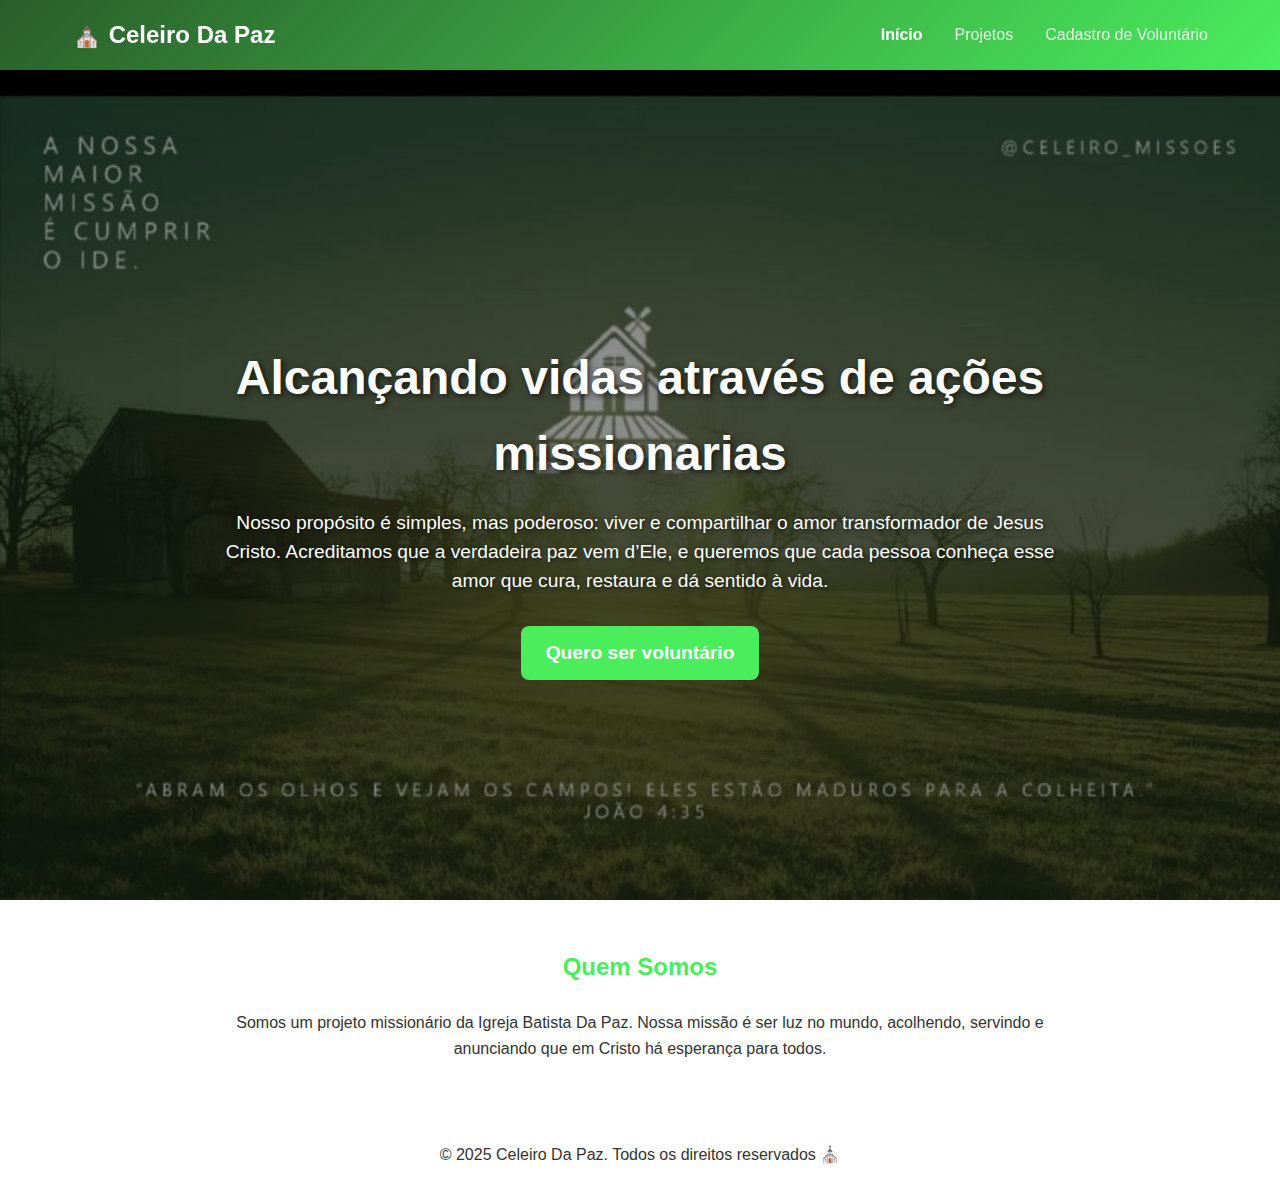
<file: index.html>
<!DOCTYPE html>
<html lang="pt-BR">
<head>
    <meta charset="UTF-8">
    <meta name="viewport" content="width=device-width, initial-scale=1.0">
    <title>Celeiro da Paz</title>
    <link rel="stylesheet" href="style.css">
    <style>
        /* Botão na seção Hero */
        .hero-btn {
            display: inline-block;
            margin-top: 30px; /* espaço acima do botão */
            padding: 12px 25px; /* tamanho interno do botão */
            background-color: #4aee5d; /* cor de fundo */
            color: white;
            text-decoration: none;
            border-radius: 8px; /* borda arredondada */
            font-size: 1.2rem;
            font-weight: bold;
            transition: background 0.3s, transform 0.3s;
        }

        .hero-btn:hover {
            background-color: #45c847;
            transform: translateY(-3px) scale(1.05);
        }
    </style>
</head>
<body>

    <!-- Cabeçalho -->
    <header>
        <nav>
            <div class="logo">&#9962; Celeiro Da Paz</div>
            <button class="menu-toggle" onclick="toggleMenu()">≡</button>
            <ul id="navMenu">
                <li><a href="index.html" class="active">Início</a></li>
                <li><a href="projeto.html">Projetos</a></li>
                <li><a href="cadastro.html">Cadastro de Voluntário</a></li>
            </ul>
        </nav>
    </header>

    <!-- Hero com imagem de fundo -->
    <section class="hero">
        <div class="hero-overlay">
            <div class="hero-content">
                <h1>Alcançando vidas através de ações missionarias</h1>
                <p>Nosso propósito é simples, mas poderoso: viver e compartilhar o amor transformador de Jesus Cristo.  
                Acreditamos que a verdadeira paz vem d’Ele, e queremos que cada pessoa conheça esse amor que cura, restaura e dá sentido à vida.</p>
                <a href="cadastro.html" class="hero-btn">Quero ser voluntário</a>
            </div>
        </div>
    </section>

    <!-- Sobre -->
    <section class="about">
        <h2>Quem Somos</h2>
        <p>Somos um projeto missionário da Igreja Batista Da Paz. Nossa missão é ser luz no mundo, acolhendo, servindo e anunciando que em Cristo há esperança para todos.</p>
    </section>

    <!-- Rodapé -->
    <footer>
        <p>&copy; 2025 Celeiro Da Paz. Todos os direitos reservados &#9962;</p>
    </footer>

    <script>
        // Toggle menu para mobile
        function toggleMenu() {
            const nav = document.getElementById('navMenu');
            nav.classList.toggle('active');
        }
    </script>
</body>
</html>
</file>
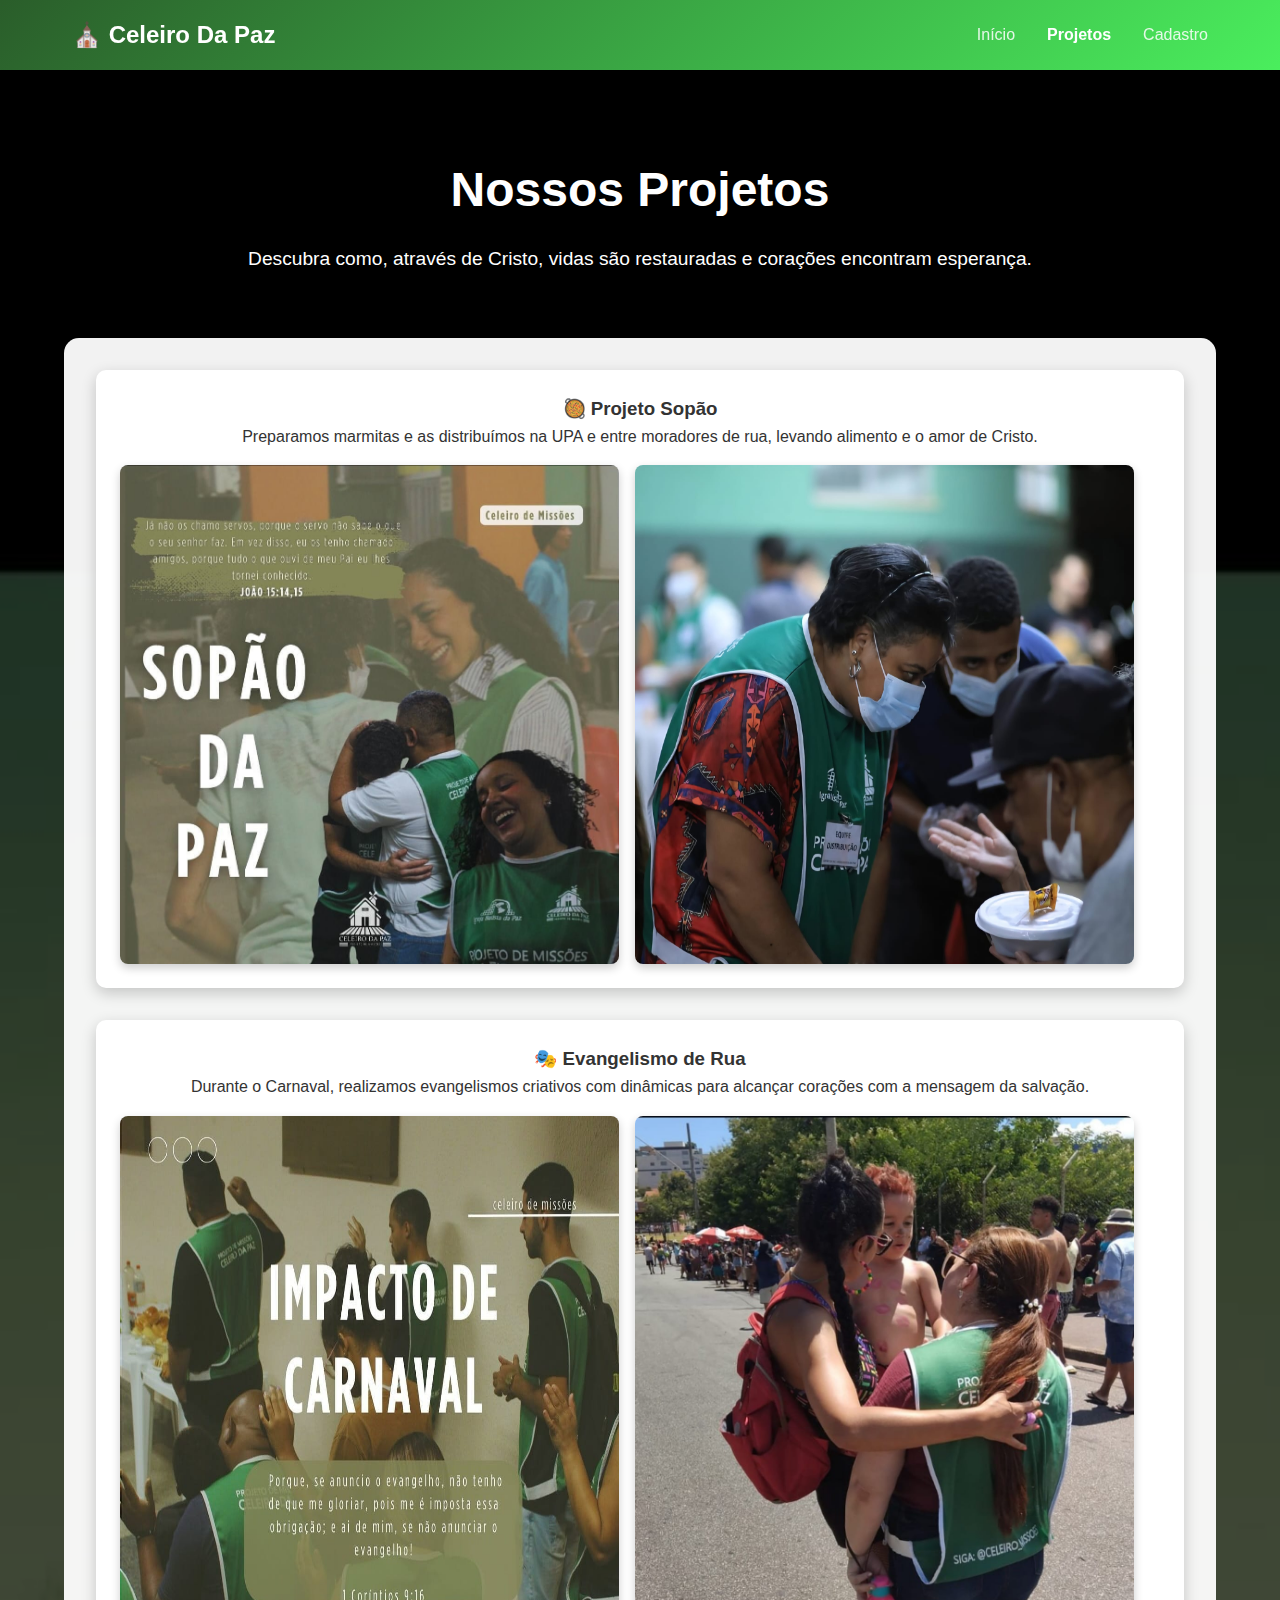
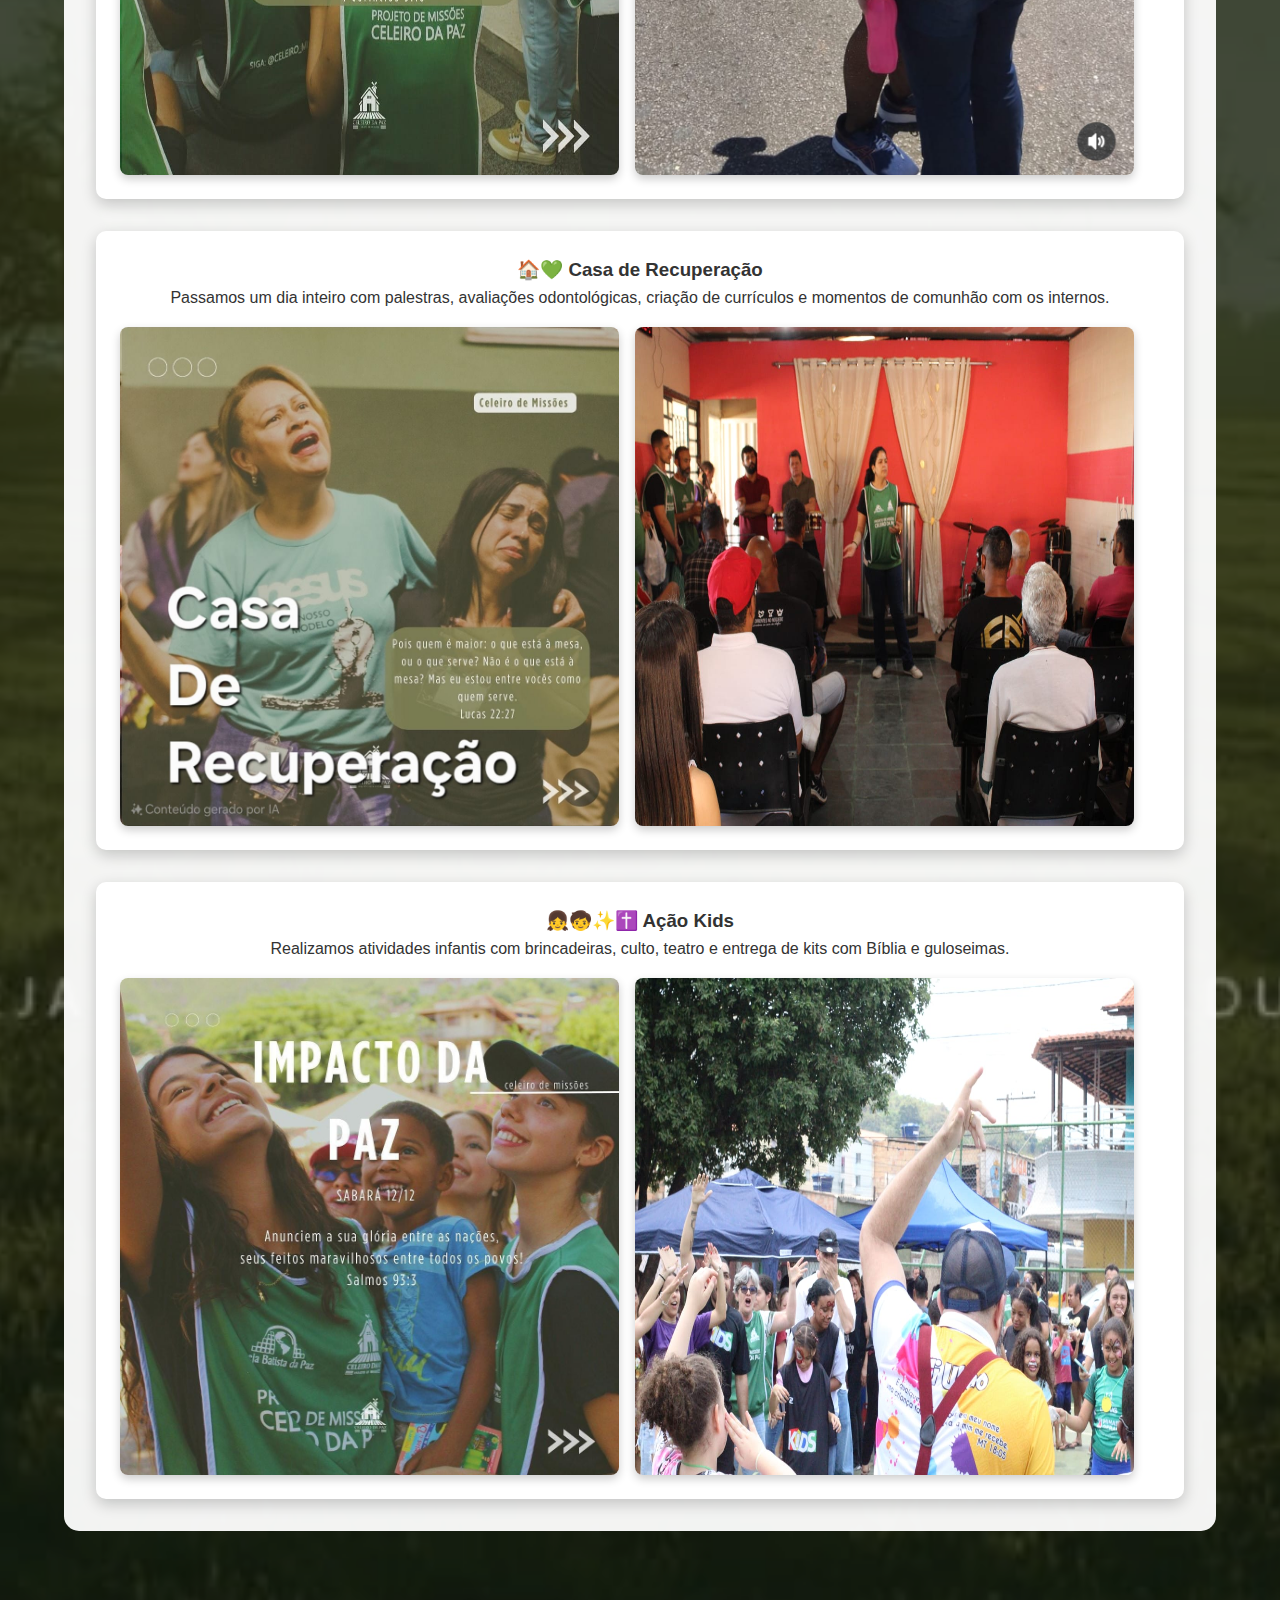
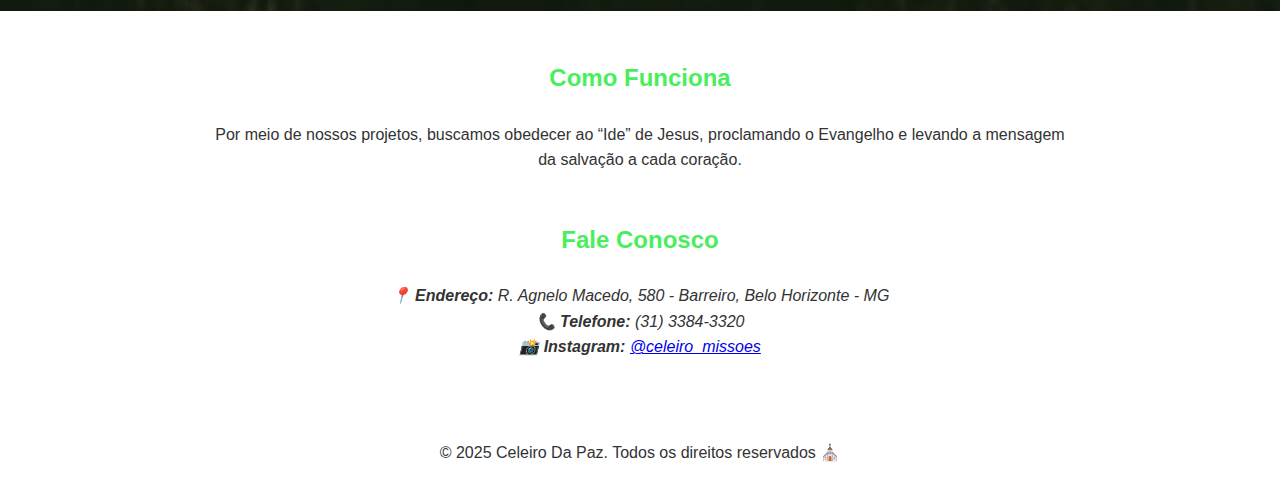
<file: projeto.html>
<!DOCTYPE html>
<html lang="pt-BR">
<head>
    <meta charset="UTF-8">
    <meta name="viewport" content="width=device-width, initial-scale=1.0">
    <title>Projetos - Celeiro da Paz</title>
    <link rel="stylesheet" href="style.css">
</head>
<body>

    <!-- Cabeçalho -->
    <header>
        <nav>
            <div class="logo">&#9962; Celeiro Da Paz</div>
            <ul id="navMenu">
                <li><a href="index.html">Início</a></li>
                <li><a href="projeto.html" class="active">Projetos</a></li>
                <li><a href="cafrastro.html">Cadastro</a></li>
            </ul>
        </nav>
    </header>

    <!-- Capa + Nossos Projetos -->
    <section class="hero">
        <div class="hero-content">
            <h1>Nossos Projetos</h1>
            <p>Descubra como, através de Cristo, vidas são restauradas e corações encontram esperança.</p>
        </div>

        <!-- Projetos sobre a imagem -->
        <div class="projects-overlay">
            <!-- Projeto 1 -->
            <div class="impact-card">
                <h3>🥘 Projeto Sopão</h3>
                <p>Preparamos marmitas e as distribuímos na UPA e entre moradores de rua, levando alimento e o amor de Cristo.</p>
                <div class="project-images">
                    <img src="imagens/sopao capa.jpg" alt="Distribuição do sopão 1">
                    <img src="imagens/sopao 1.jpg" alt="Distribuição do sopão 2">
                </div>
            </div>

            <!-- Projeto 2 -->
            <div class="impact-card">
                <h3>🎭 Evangelismo de Rua</h3>
                <p>Durante o Carnaval, realizamos evangelismos criativos com dinâmicas para alcançar corações com a mensagem da salvação.</p>
                <div class="project-images">
                    <img src="imagens/evangelismo 1.jpg" alt="Evangelismo nas ruas 1">
                    <img src="imagens/evangelismo 2.jpg" alt="Evangelismo nas ruas 2">
                </div>
            </div>

            <!-- Projeto 3 -->
            <div class="impact-card">
                <h3>🏠💚 Casa de Recuperação</h3>
                <p>Passamos um dia inteiro com palestras, avaliações odontológicas, criação de currículos e momentos de comunhão com os internos.</p>
                <div class="project-images">
                    <img src="imagens/casa 1.jpg" alt="Casa de recuperação 1">
                    <img src="imagens/casa 2.jpg" alt="Casa de recuperação 2">
                </div>
            </div>

            <!-- Projeto 4 -->
            <div class="impact-card">
                <h3>👧🧒✨✝️ Ação Kids</h3>
                <p>Realizamos atividades infantis com brincadeiras, culto, teatro e entrega de kits com Bíblia e guloseimas.</p>
                <div class="project-images">
                    <img src="imagens/kids 1.jpg" alt="Ação Kids 1">
                    <img src="imagens/kids 2.jpg" alt="Ação Kids 2">
                </div>
            </div>
        </div>
    </section>

    <!-- Como Funciona -->
    <section class="about">
        <h2>Como Funciona</h2>
        <p>Por meio de nossos projetos, buscamos obedecer ao “Ide” de Jesus, proclamando o Evangelho e levando a mensagem da salvação a cada coração.</p>
    </section>

    <!-- Contato -->
    <section class="contact">
        <h2>Fale Conosco</h2>
        <address>
            <p>📍 <strong>Endereço:</strong> R. Agnelo Macedo, 580 - Barreiro, Belo Horizonte - MG</p>
            <p>📞 <strong>Telefone:</strong> (31) 3384-3320</p>
            <p>📸 <strong>Instagram:</strong> 
                <a href="https://www.instagram.com/celeiro_missoes" target="_blank">@celeiro_missoes</a>
            </p>
        </address>
    </section>

    <!-- Rodapé -->
    <footer>
        <p>&copy; 2025 Celeiro Da Paz. Todos os direitos reservados &#9962;</p>
    </footer>

</body>
</html>
</file>
<file: style.css>
* {
    margin: 0;
    padding: 0;
    box-sizing: border-box;
}

body {
    font-family: 'Segoe UI', Tahoma, Geneva, Verdana, sans-serif;
    line-height: 1.6;
    color: #333;
}


header {
    background: linear-gradient(135deg, #2a5d2a, #4aee5d);
    color: white;
    padding: 1rem 0;
    position: fixed;
    width: 100%;
    top: 0;
    z-index: 1000;
    box-shadow: 0 2px 10px rgba(0,0,0,0.1);
}

nav {
    max-width: 1200px;
    margin: 0 auto;
    display: flex;
    justify-content: space-between;
    align-items: center;
    padding: 0 2rem;
}

.logo {
    font-size: 1.5rem;
    font-weight: bold;
}

nav ul {
    display: flex;
    list-style: none;
    gap: 2rem;
}

nav a {
    color: white;
    text-decoration: none;
    transition: opacity 0.3s;
    font-weight: 500;
}

nav a:hover,
nav a.active {
    opacity: 1;
    font-weight: bold;
}

nav a {
    opacity: 0.85;
}

.menu-toggle {
    display: none;
    background: none;
    border: none;
    font-size: 2rem;
    color: white;
    cursor: pointer;
}



.hero {
    background: url('imagens/capa\ teste\ 1.jpg') no-repeat center center/cover;
    min-height: 100vh;
    display: flex;
    flex-direction: column;
    justify-content: center;
    align-items: center;
    position: relative;
    text-align: center;
    padding-top: 120px; 
    
}

.hero::before {
    content: '';
    position: absolute;
    top: 0;
    left: 0;
    width: 100%;
    height: 100%;
    background: rgba(0,0,0,0.45); 
    z-index: 1;
}

.hero-content {
    position: relative;
    z-index: 2;
    max-width: 900px;
    padding: 2rem;
    color: #fff;
}

.hero-content h1 {
    font-size: 3rem;
    font-weight: bold;
    margin-bottom: 1rem;
    text-shadow: 2px 2px 6px rgba(0,0,0,0.7);
}

.hero-content p {
    font-size: 1.2rem;
    line-height: 1.5;
    text-shadow: 1px 1px 4px rgba(0,0,0,0.7);
}


.about, .contact, .signup-section {
    max-width: 900px;
    margin: 3rem auto;
    padding: 0 1rem;
    text-align: center;
}

.about h2, .contact h2, .signup-section h2 {
    margin-bottom: 1.5rem;
    color: #4aee5d;
}


.projects-overlay {
    width: 90%;
    max-width: 1200px;
    background: rgba(255, 255, 255, 0.95);
    padding: 2rem;
    border-radius: 15px;
    display: flex;
    flex-direction: column;
    gap: 2rem;
    z-index: 2;
    margin: 2rem auto 5rem auto;
    position: relative;
}

.impact-card {
    background: #fff;
    padding: 1.5rem;
    border-radius: 10px;
    box-shadow: 0 5px 15px rgba(0,0,0,0.2);
}

.project-images {
    display: flex;
    gap: 1rem;
    flex-wrap: wrap;
    margin-top: 1rem;
}

.project-images img {
    width: 48%;
    border-radius: 8px;
    box-shadow: 0 4px 10px rgba(0,0,0,0.2);
}


.btn-primary, .btn-secondary{
    flex: 1 1 200px;
    max-width: 250px;
    padding: 1rem 2.5rem;
    font-size: 1.2rem;
    font-weight: bold;
    border-radius: 50px;
    border: none;
    cursor: pointer;
    transition: all 0.3s ease;
    box-shadow: 0 5px 15px rgba(0, 0, 0, 0.2);
    position: relative;
    overflow: hidden;
    text-align: center;
}

.btn-primary{
    background: #2a5d2a;
    color: white;
}

.btn-secondary{
    background: #4aee5d;
    color: white;
}

.btn-primary:hover, .btn-secondary:hover{
    transform: translateY(-3px) scale(1.05);
    box-shadow: 0 10px 25px rgba(0,0, 0, 0.3);
}


footer{
    text-align: center;
    padding: 2rem;
    background: white;
}


form {
    background: #fff;
    padding: 2rem;
    border-radius: 15px;
    box-shadow: 0 5px 15px rgba(0,0,0,0.1);
    display: flex;
    flex-direction: column;
    gap: 1rem;
}

form fieldset {
    border: 1px solid #ccc;
    border-radius: 10px;
    padding: 1rem;
}

form legend {
    font-weight: bold;
}

.form-group {
    display: flex;
    flex-direction: column;
    margin-bottom: 1rem;
    text-align: left;
}

.form-group label {
    margin-bottom: 0.5rem;
    font-weight: 500;
}

.form-group input,
.form-group select,
.form-group textarea {
    padding: 0.75rem;
    border-radius: 8px;
    border: 1px solid #ccc;
    font-size: 1rem;
}

textarea {
    resize: vertical;
}

.sucess-messge {
    display: none;
    background-color: #d4edda;
    color: #155724;
    padding: 1rem;
    border-radius: 10px;
    margin-bottom: 1rem;
    font-weight: 500;
}


#tabelaVoluntarios table{
    width: 100%;
    border-collapse: collapse;
    margin-top: 1rem;
    font-family: 'Segoi UI', 'Segoe UI', Tahoma, Geneva, Verdana, sans-serif;
}
#tabelaVoluntarios th,
#tabelaVoluntarios td{
    padding: 0.75rem 1rem;
    border: 1px solid #ccc;
    text-align: center; 
}
#tabelaVoluntarios th{
    background-color: #2a5d2a;
    color: white;
}
#tabelaVoluntarios tr:nth-child(even){
    background-color: #f9f9f9;
}
#tabelaVoluntarios tr:hover{
    background-color: #e0e0ff;
}
#tabelaVoluntarios table{
    border-radius: 8px;
    overflow: hidden;
    box-shadow: 0 2px 8px rgba(0,0,0, 1);
}


@media (max-width: 768px){
    nav ul {
        display: none;
        flex-direction: column;
        gap: 1rem;
        background: #2a5d2a;
        position: absolute;
        top: 100%;
        right: 0;
        width: 200px;
        padding: 1rem;
        border-radius: 0 0 10px 10px;
    }
    nav ul.active {
        display: flex;
    }
    .menu-toggle {
        display: block;
    }
    .project-images img {
        width: 100%;
    }
    .hero-content h1 {
        font-size: 2.2rem;
    }
    .hero-content p {
        font-size: 1rem;
    }
}
</file>
